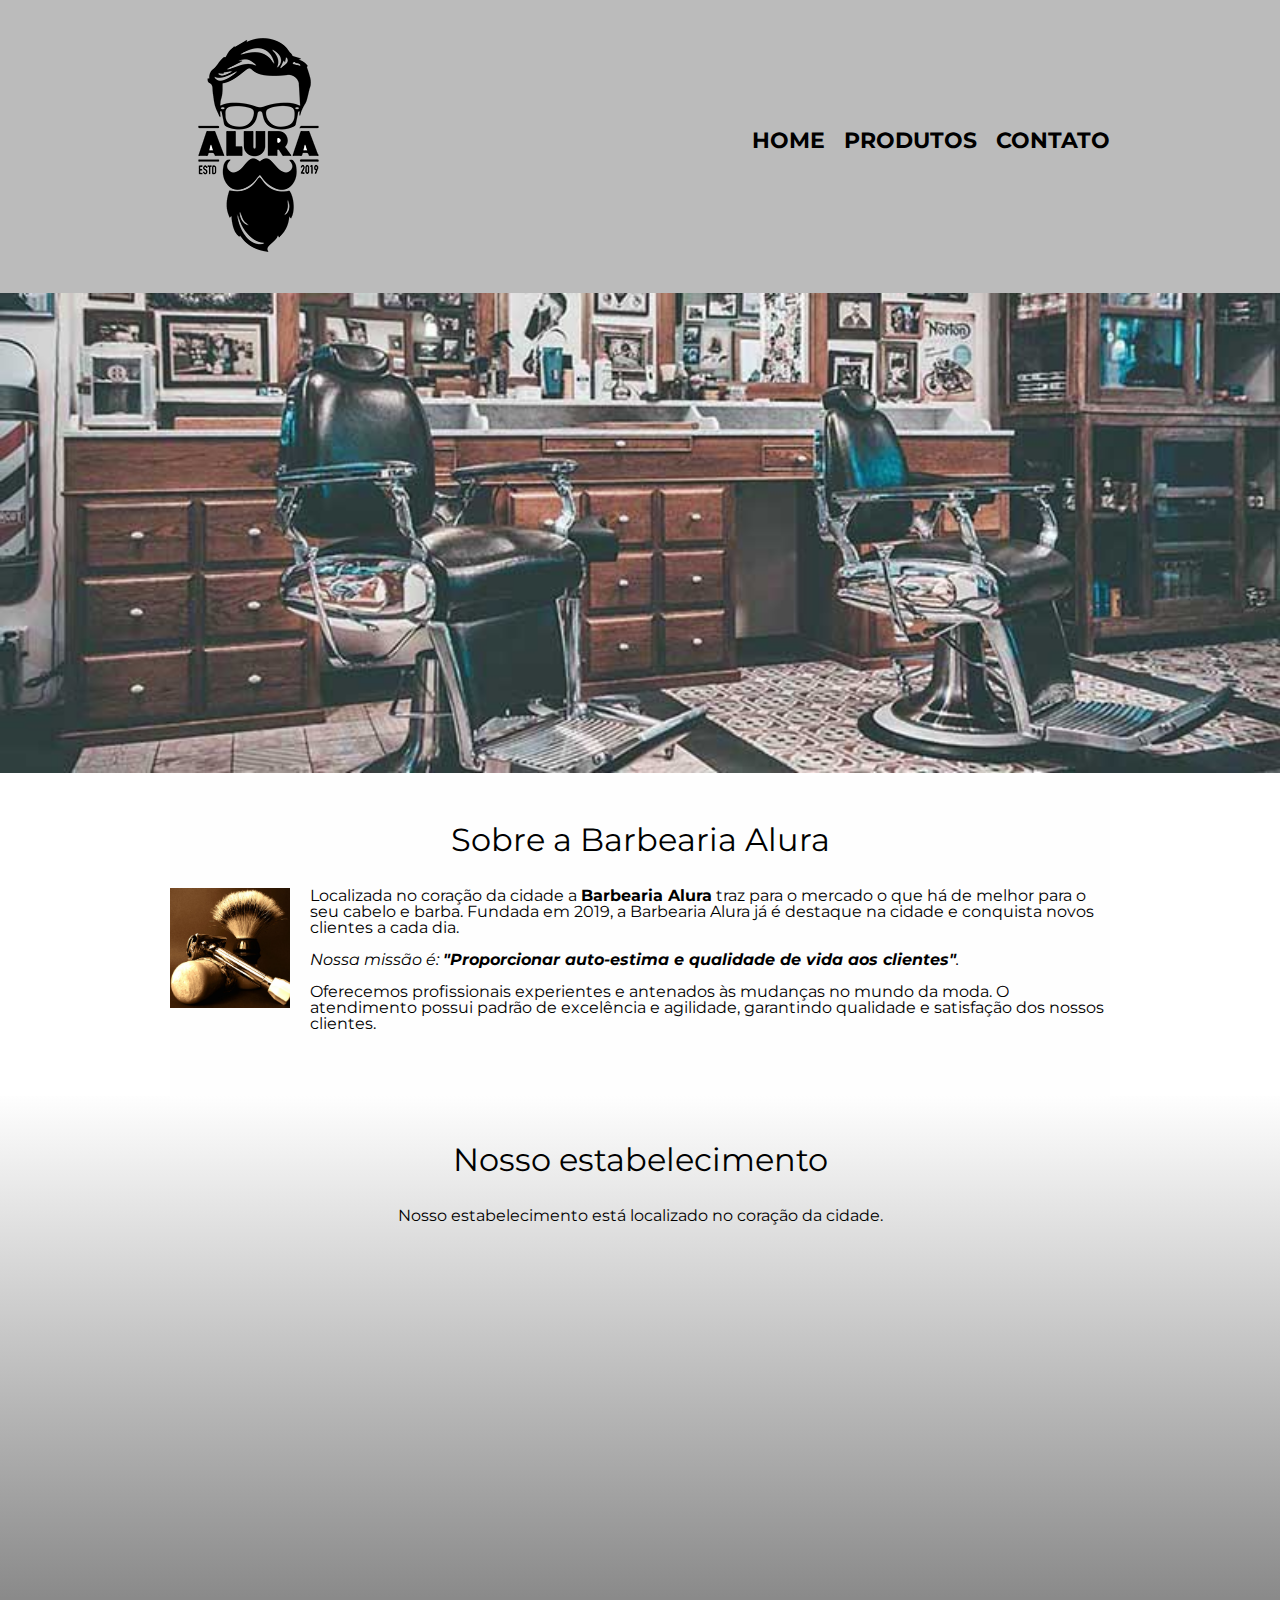
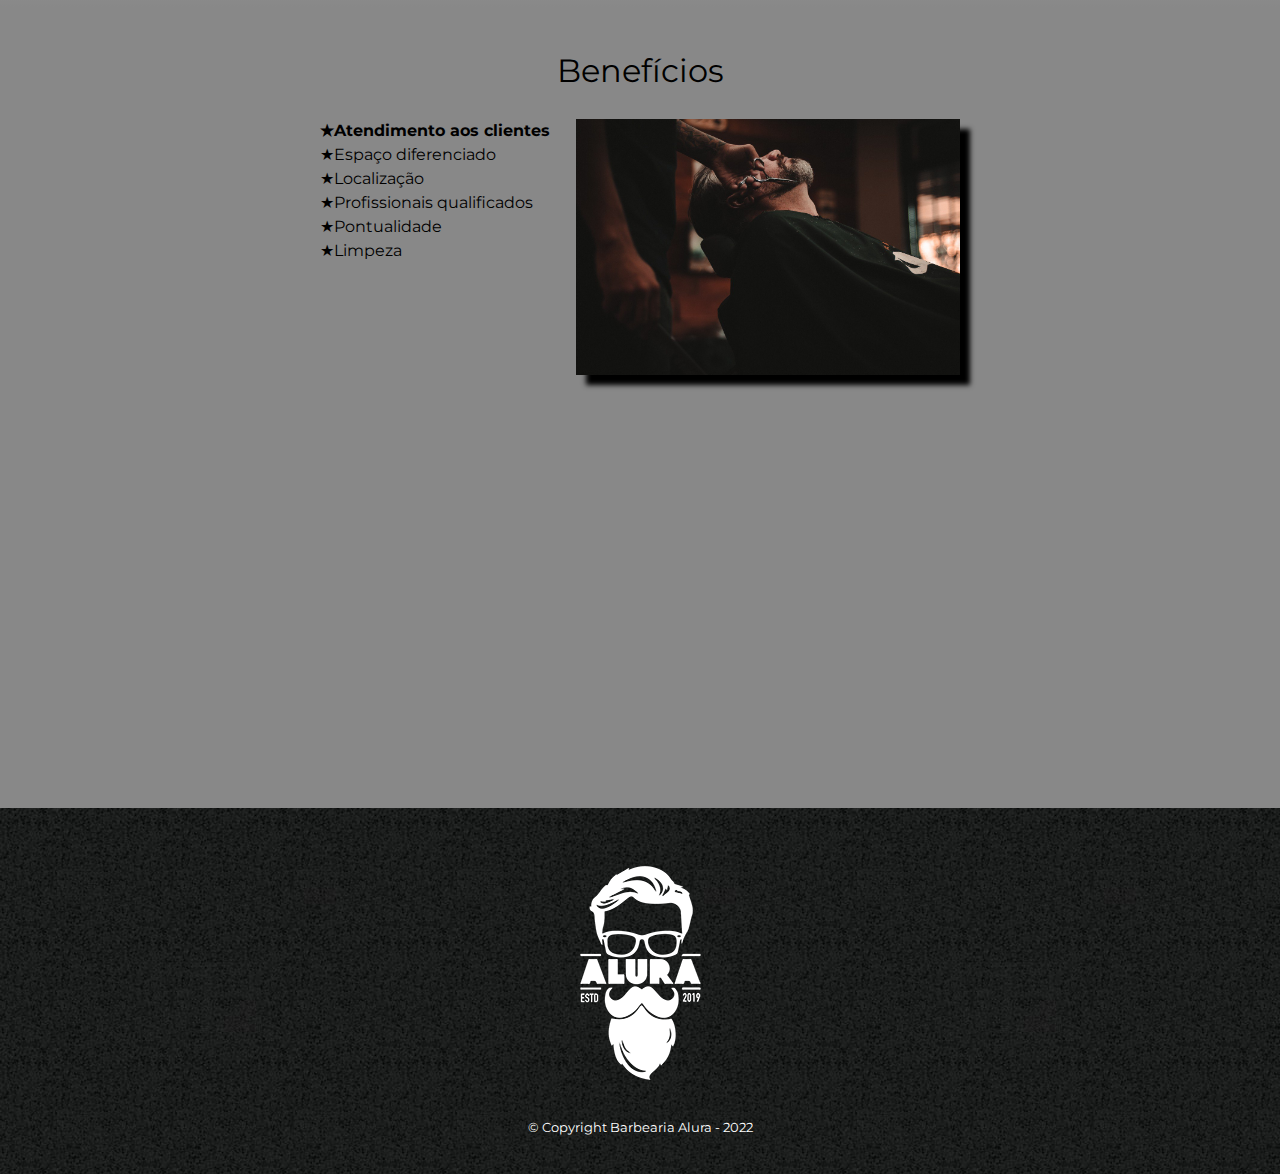
<file: Parte 1/index.html>
<!DOCTYPE html>
<html lang="pt-br">
    <head>
        <meta charset="UTF-8">
        <meta name="viewport" content="width=device-width">
        <title>Barbearia Alura</title>
        <link rel="stylesheet" href="reset.css">
        <link rel="stylesheet" href="style.css">
        <link href="https://fonts.googleapis.com/css2?family=Montserrat:wght@300&display=swap" rel="stylesheet">
    </head>

    <body>
        <header>
            <div class="caixa">
                <h1><img src="logo.png" alt="Logo da Barbearia Alura"></h1>
                
                <nav>
                    <ul>
                        <li><a href="index.html">Home</a></li>
                        <li><a href="produtos.html">Produtos</a></li>
                        <li><a href="contato.html">Contato</a></li>
                    </ul>
                </nav>
            </div>
        </header>

        <img class="banner" src="banner.jpg">

        <main>          
            <section class="principal">
                <h2 class="titulo-principal">Sobre a Barbearia Alura</h2>

            <img src="utensilios.jpg" class="utensilios" alt="Utensilios de um barbeiro">

                <p>Localizada no coração da cidade a <strong>Barbearia Alura</strong> traz para o mercado o que há de melhor para o seu cabelo e barba.
                Fundada em 2019, a Barbearia Alura já é destaque na cidade e conquista novos clientes a cada dia.</p>
                
                <p class="missao"><em>Nossa missão é: <strong>"Proporcionar auto-estima e qualidade de vida aos clientes"</strong>.</em></p>     

                <p>Oferecemos profissionais experientes e antenados às mudanças no mundo da moda. O atendimento possui padrão de excelência e agilidade, garantindo qualidade e satisfação dos nossos clientes.</p>
            </section>

            <section class="mapa">
                <h3 class="titulo-principal">Nosso estabelecimento</h3>
                <p>Nosso estabelecimento está localizado no coração da cidade.</p>

                <div class="mapa-conteudo">
                    <iframe src="https://www.google.com/maps/embed?pb=!1m18!1m12!1m3!1d49197.654159485006!2d-46.67613615919473!3d-23.58145853927302!2m3!1f0!2f0!3f0!3m2!1i1024!2i768!4f13.1!3m3!1m2!1s0x94ce59541c6c79c3%3A0x36b90a85f0f8cb33!2sGrupo%20Alura!5e0!3m2!1spt-BR!2sbr!4v1642720639168!5m2!1spt-BR!2sbr" width="100%" height="300" style="border:0;" allowfullscreen="" loading="lazy"></iframe>
                </div>
            </section>

            <section class="beneficios">
                <h4 class="titulo-principal">Benefícios</h4>
                
                <div class="conteudo-beneficios">
                    <ul class="lista-beneficios">
                        <li class="itens">Atendimento aos clientes</li>
                        <li class="itens">Espaço diferenciado</li>
                        <li class="itens">Localização</li>
                        <li class="itens">Profissionais qualificados</li>
                        <li class="itens">Pontualidade</li>
                        <li class="itens">Limpeza</li>
                    </ul><img src="beneficios.jpg" class="imagem-beneficios">
                </div>
            
                <div class="video">
                    <iframe width="100%" height="315" src="https://www.youtube.com/embed/wcVVXUV0YUY" title="YouTube video player" frameborder="0" allow="accelerometer; autoplay; clipboard-write; encrypted-media; gyroscope; picture-in-picture" allowfullscreen></iframe>
                </div>
            </section>
        </main>

        <footer>
            <img src="logo-branco.png">
            <p class="copyright">&copy; Copyright Barbearia Alura - 2022</p>
        </footer>
    </body>
</html>
</file>
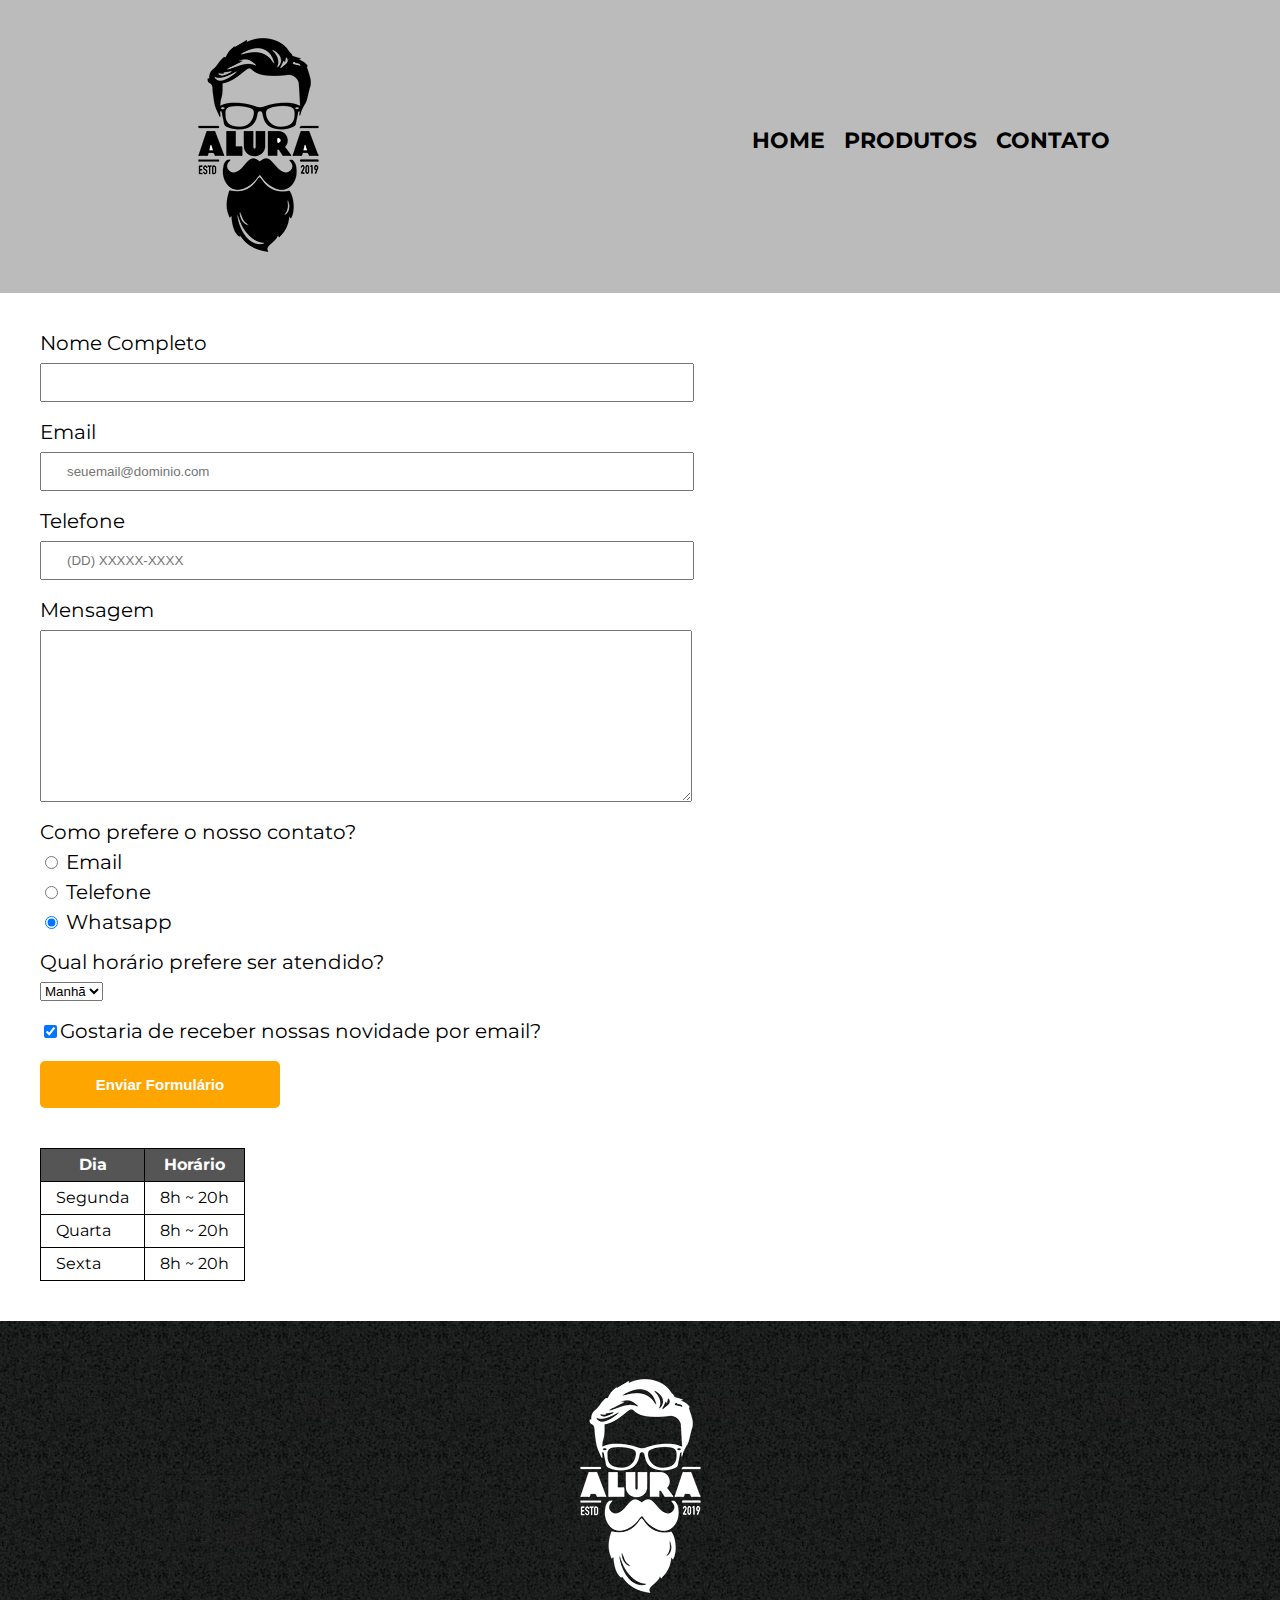
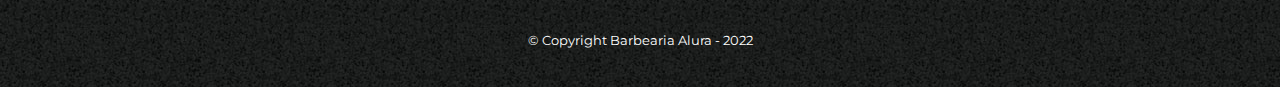
<file: Parte 1/contato.html>
<!DOCTYPE html>
<html>
    <head>
        <meta charset="UTF-8">
        <meta name="viewport" content="width=device-width">
        <title>Contato - Barbearia Alura</title>
        <link rel="stylesheet" href="reset.css">
        <link rel="stylesheet" href="style.css">
        <link href="https://fonts.googleapis.com/css2?family=Montserrat:wght@300&display=swap" rel="stylesheet">
    </head>

    <body>
        <header>
            <div class="caixa">
                <h1><img src="logo.png" alt="Logo da Barbearia Alura"></h1>
                
                <nav>
                    <ul>
                        <li><a href="index.html">Home</a></li>
                        <li><a href="produtos.html">Produtos</a></li>
                        <li><a href="contato.html">Contato</a></li>
                    </ul>
                </nav>
            </div>
        </header>

        <main>
            <form>
                <label for="nomecompleto">Nome Completo</label>
                <input type="text" id="nomecompleto" class="input-padrao" required>

                <label for="email">Email</label>
                <input type="email" id="email" class="input-padrao" required placeholder="seuemail@dominio.com">

                <label for="telefone">Telefone</label>
                <input type="tel" id="telefone" class="input-padrao" required placeholder="(DD) XXXXX-XXXX">
                
                <label for="mensagem">Mensagem</label>
                <textarea id="mensagem" rows="10" class="input-padrao" required></textarea>

                <fieldset> 
                    <legend>Como prefere o nosso contato?</legend>
                  
                    <label for="email-radio"><input type="radio" name="contato" value="email" id="email-radio"> Email</label>
                    
                    <label for="telefone-radio"><input type="radio" name="contato" value="telefone" id="telefone-radio"> Telefone</label>
                    
                    <label for="whatsapp-radio"><input type="radio" name="contato" value="whatsapp" id="whatsapp-radio" checked> Whatsapp</label>
                </fieldset>
                
                <fieldset class="select">
                    <legend>Qual horário prefere ser atendido?</legend>
                    <select>
                        <option>Manhã</option>
                        <option>Tarde</option>
                        <option>Noite</option>
                    </select>
                </fieldset>

                <label class="checkbox"><input type="checkbox" checked>Gostaria de receber nossas novidade por email?</label>

                <input type="submit" value="Enviar Formulário" class="enviar">
            </form>

            <table>
                <thead>
                    <tr>
                        <th>Dia</th>
                        <th>Horário</th>
                    </tr>
                </thead>   
                <tbody> 
                    <tr>
                        <td>Segunda</td>
                        <td>8h ~ 20h</td>
                    </tr>
                    <tr>
                        <td>Quarta</td>
                        <td>8h ~ 20h</td>
                    </tr>
                    <tr>
                        <td>Sexta</td>
                        <td>8h ~ 20h</td>
                    </tr>
                </tbody>
            </table>
        </main>

        <footer>
            <img src="logo-branco.png" alt="Logo da Barbearia Alura">
            <p class="copyright">&copy; Copyright Barbearia Alura - 2022</p>
        </footer>
    </body>    
</html>
</file>
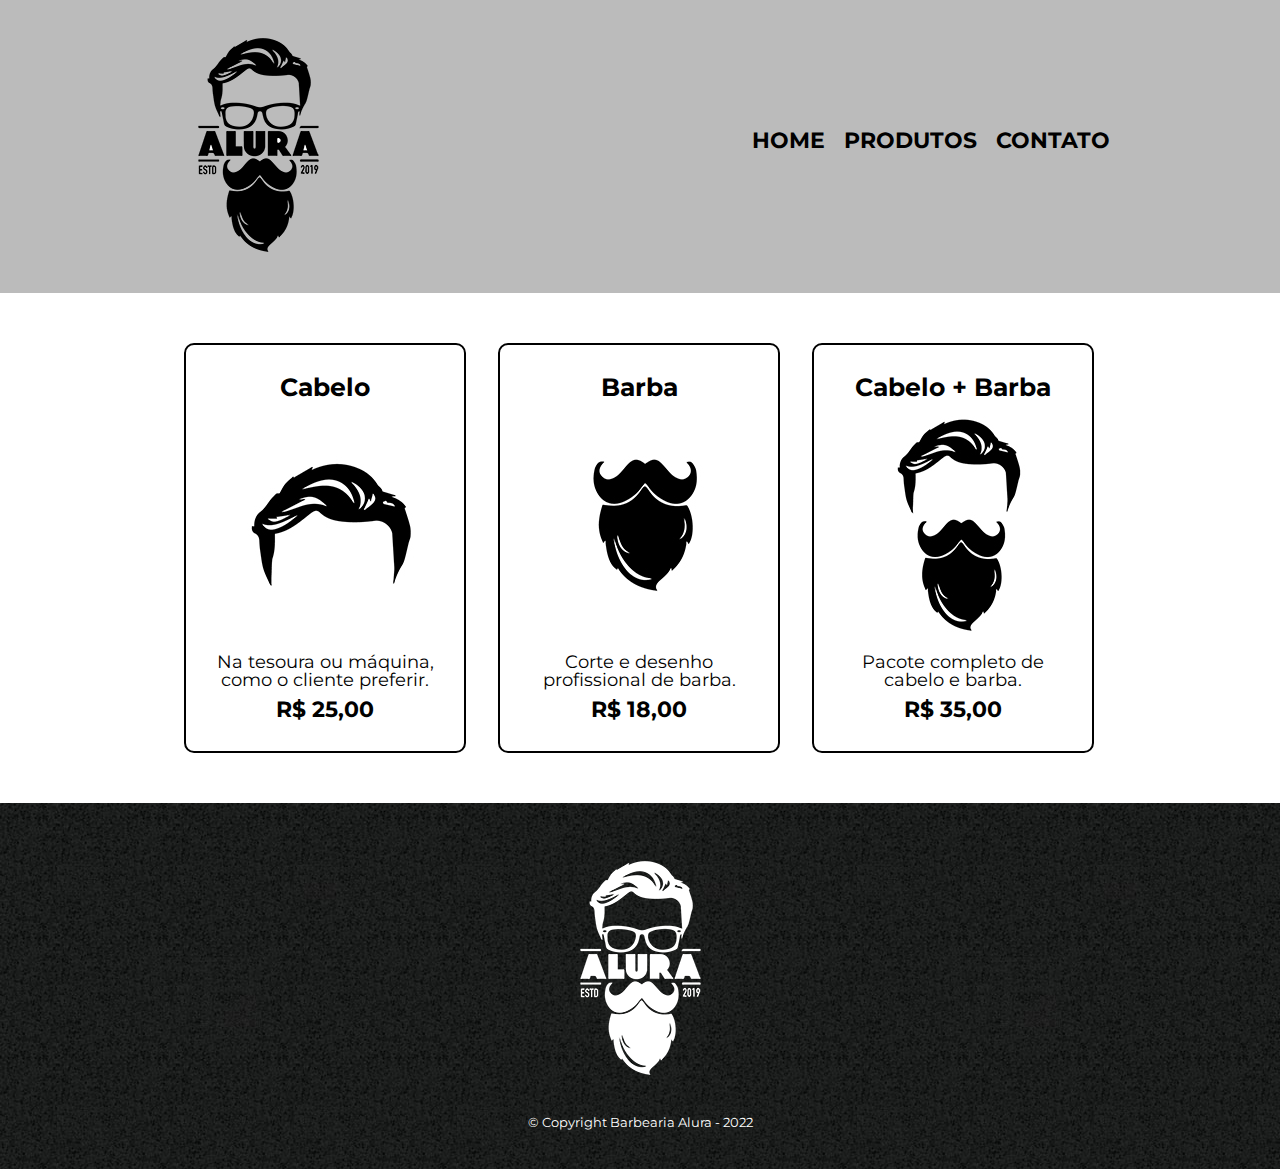
<file: Parte 1/produtos.html>
<!DOCTYPE html>
<html>
    <head>
        <meta charset="UTF-8">
        <meta name="viewport" content="width=device-width">
        <title>Produtos - Barbearia Alura</title>
        <link rel="stylesheet" href="reset.css">
        <link rel="stylesheet" href="style.css">
        <link href="https://fonts.googleapis.com/css2?family=Montserrat:wght@300&display=swap" rel="stylesheet">
    </head>

    <body>
        <header>
            <div class="caixa">
                <h1><img src="logo.png"></h1>
                
                <nav>
                    <ul>
                        <li><a href="index.html">Home</a></li>
                        <li><a href="produtos.html">Produtos</a></li>
                        <li><a href="contato.html">Contato</a></li>
                    </ul>
                </nav>
            </div>
        </header>
        
        <main>
            <ul class="produtos">
                <li>
                    <h2>Cabelo</h2>
                    <img src="cabelo.jpg">
                    <p class="descricao-produto">Na tesoura ou máquina, como o cliente preferir.</p>
                    <p class="preco-produto">R$ 25,00</p>
                </li>
                <li>
                    <h2>Barba</h2>
                    <img src="barba.jpg">
                    <p class="descricao-produto">Corte e desenho profissional de barba.</p>
                    <p class="preco-produto">R$ 18,00</p>
                </li>
                <li>
                    <h2>Cabelo + Barba</h2>
                    <img src="cabelo+barba.jpg">
                    <p class="descricao-produto">Pacote completo de cabelo e barba.</p>
                    <p class="preco-produto">R$ 35,00</p>
                </li>
            </ul>
        </main>

        <footer>
            <img src="logo-branco.png">
            <p class="copyright">&copy; Copyright Barbearia Alura - 2022</p>
        </footer>
    </body>    
</html>
</file>
<file: Parte 1/style.css>
body {
    font-family: 'Montserrat', sans-serif;
}

header {
    background: #BBBBBB;
    padding: 20px 0px;
}

.caixa {
    position: relative;
    width: 940px;
    margin: 0 auto;
}

nav {
    position: absolute;
    top: 110px;
    right: 0px;
}

nav li {
    display: inline;
    margin: 0 0 0 15px; 
}

nav a {
    color: #000000;
    font-weight: bold;
    font-size: 22px;
    text-decoration: none;
    text-transform: uppercase;
}

nav a:hover {
    color: #C78C19;
    text-decoration: underline;
}

.banner {
    width: 100%;
}

.principal {
    padding: 3em 0;
    background: #FEFEFE;
    width: 940px;
    margin: 0 auto;
}

.titulo-principal {
    text-align: center;
    font-size: 2em;
    margin: 0 0 1em;
    clear: left;
}

.principal p {
    margin: 0 0 1em;
}

.principal strong {
    font-weight: bold;
}

.principal em {
    font-style: italic;
}

.utensilios {
    width: 120px;
    float: left;
    margin: 0 20px 20px 0;
}

.mapa {
    padding: 3em 0;
    background: linear-gradient(#FEFEFE, #888888);
}

.mapa p {
    margin: 0 0 2em;
    text-align: center;
}

.mapa-conteudo {
    width: 900px;
    margin: 0 auto;
}

.beneficios {
    padding: 3em 0; 
    background: #888888;
}

.conteudo-beneficios {
    width: 640px;
    margin: 0 auto;    
}

.lista-beneficios {
    width: 40%;
    display: inline-block;
    vertical-align: top;
}

.itens {
    line-height: 1.5em;
}

.itens::before {
    content: "★";
}

.itens:first-child {
    font-weight: bold;
}

.imagem-beneficios {
    width: 60%;
    opacity: 1;
    transition: 0.4s;
    box-shadow: 10px 10px 5px #000000;
}

.imagem-beneficios:hover {
    opacity: 0.5;
}

.video {
    width: 560px;
    margin: 2em auto;
}

.produtos {
    width: 940px;
    margin: 0px auto;
    padding: 50px 0;
}

.produtos li {
    display: inline-block;
    text-align: center;
    width: 30%;
    vertical-align: top;
    margin: 0 1.5%;
    padding: 30px 20px;
    box-sizing: border-box;
    border: 2px solid #000000; 
    border-radius: 10px;
}

.produtos li:hover {
    border-color: #C78C19;
}

.produtos li:hover h2 {
    border-color: #C78C19;
    font-size: 30px;
}

.produtos li:active {
    border-color: #088c19
}

.produtos h2{
    font-size: 25px;
    font-weight: bold;
}

.descricao-produto {
    font-size: 18px;
}

.preco-produto {
    font-size: 22px;
    font-weight: bold;
    margin: 10px 0 0 0;
}

footer {
    text-align: center;
    background: url("bg.jpg");
    padding: 40px 0;
}

.copyright {
    color: #FFFFFF;
    font-size: 13px;
    margin: 20px 0 0;
}

form {
    margin: 40px 0;
    padding: 0 40px;
}

form label, form legend {
    display: block;
    font-size: 20px;
    margin: 0 0 10px;
}

.select {
    margin-top: 10px;
}

.input-padrao { 
    display: block;
    margin: 0 0 20px;
    padding: 10px 25px;
    width: 50%;
}

.checkbox {
    margin: 20px 0;
}

.enviar {
    width: 20%;
    padding: 15px 0;
    background: #FFA500;
    color: #FFFFFF;
    font-weight: bold;
    font-size: 15px;
    border: none;
    border-radius: 5px;
    transition: 0.5s all;
    cursor: pointer;
}

.enviar:hover {
    background: #E25822;
    transform: scale(1.2);
}

table {
    margin: 40px;
}

thead {
    background: #555555;
    color: #FFFFFF;
    font-weight: bold;
}

td, th {
    border: 1px solid #000000;
    padding: 8px 15px;
}

@media screen and (max-width: 480px) {
    .caixa, .principal, .conteudo-beneficios, .video, .mapa-conteudo, .produtos {
        width: auto;
    }

    h1 {
        text-align: center;
    }

    nav {
        position: static;
        text-align: center;
    }

    .lista-beneficios, .imagem-beneficios, .enviar {
        width: 100%;
    }

    .produtos li {
        width: auto;
        margin: 10px;
    }

    .descricao-produto, .produtos h2, .preco-produto {
        font-size: 2em;
    }
}
</file>
